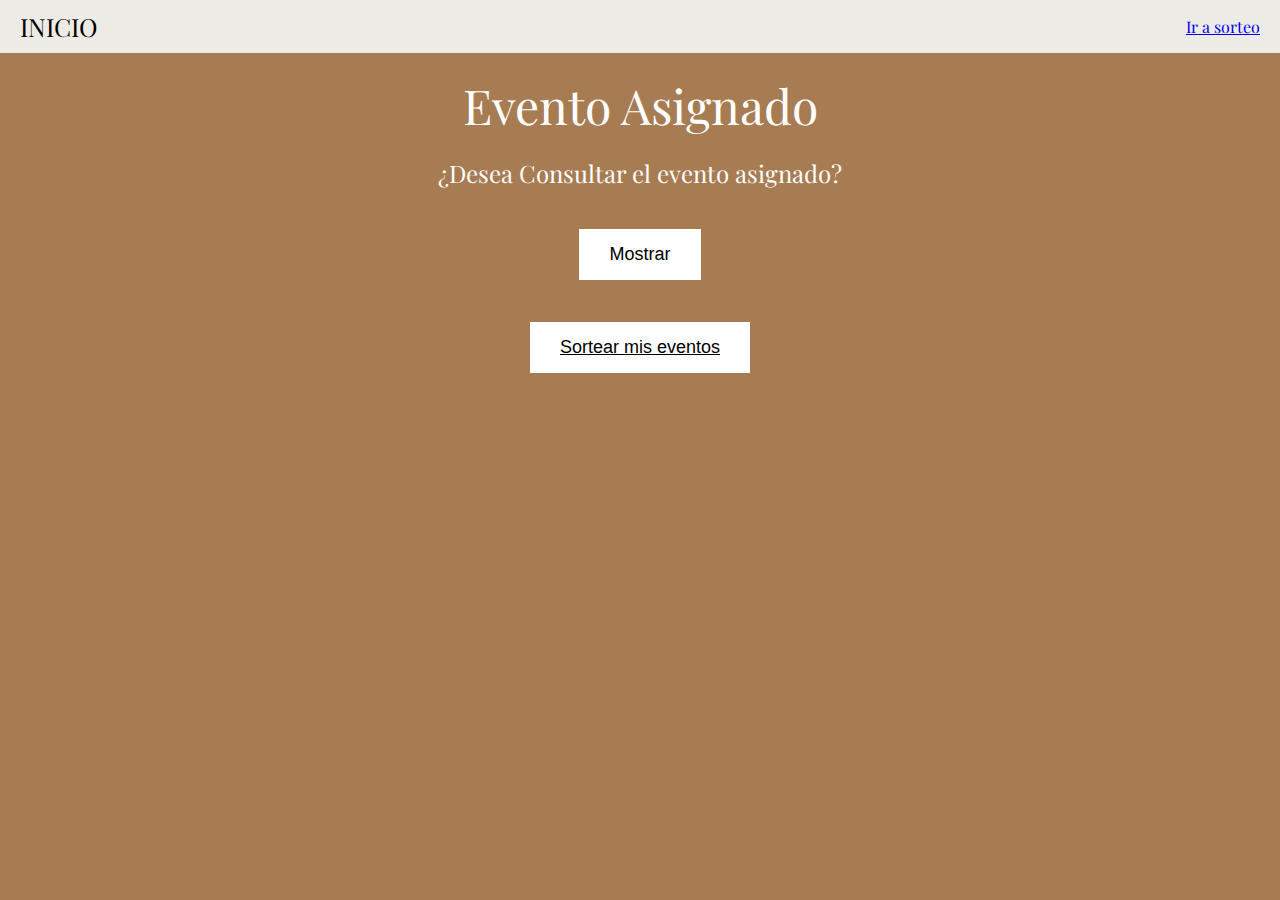
<file: asignacion.html>
<!DOCTYPE html> <!--Mariana-->
<html lang="es">
<head>
    <meta charset="UTF-8">
    <meta name="viewport" content="width=device-width, initial-scale=1.0">
    <title>Evento Asignado</title>
    <link rel="stylesheet" href="styles.css">
    <link href="https://fonts.googleapis.com/css2?family=Playfair+Display:wght@400;700&display=swap" rel="stylesheet">
    <style>
        body {
            background-color: #A77C53;
            margin: 0;
            padding: 0;
        }
    </style>
</head>
<body>
    <div class="header-bar">
        <div class="header">INICIO</div>
        <a href="sorteo.html">Ir a sorteo</a>
    
    </div>
    <div class="container" id="container">
        <div class="title">Evento Asignado</div>
        <div class="subtitle">¿Desea Consultar el evento asignado?</div>
        <button class="button" onclick="mostrarDetalles()">Mostrar</button><br><br>
        <a class="button" href="sorteo.html">Sortear mis eventos</a> 
    </div>
    <div class="content" id="content">
        <div class="poster" id="poster">
            <img src="ajr.jpeg" alt="Event Poster">
        </div>
        <div class="detalles" id="detalles">
            <form>
                <label for="evento">Evento:</label>
                <input type="text" id="evento" name="evento"><br><br>
                <label for="fecha">Fecha:</label>
                <input type="text" id="fecha" name="fecha"><br><br>
                <label for="hora">Hora:</label>
                <input type="text" id="hora" name="hora"><br><br>
                <label for="lugar">Lugar:</label>
                <input type="text" id="lugar" name="lugar">
                <button type="button" onclick="ocultarDetalles()">OCULTAR</button>
            </form>
        </div>
    </div>
    <script src="script.js"></script>
</body>
</html>
</file>
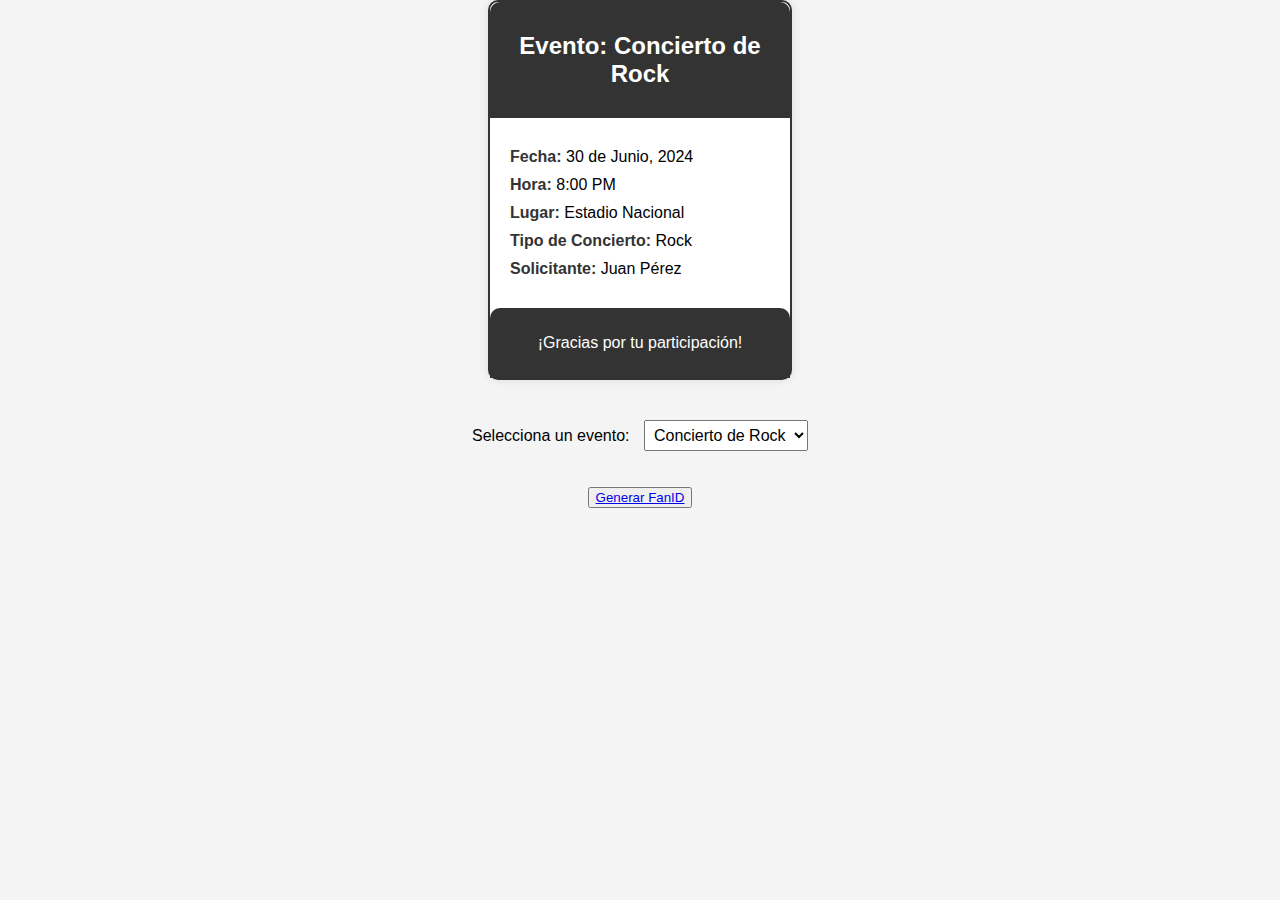
<file: Entrada_Evento.html>
<!DOCTYPE html>
<html lang="es">
<head>
    <meta charset="UTF-8">
    <meta name="viewport" content="width=device-width, initial-scale=1.0">
    <title>Boleto de Evento</title>
    <link rel="stylesheet" href="Entrada_Evento.css">
</head>
<body>
    <div class="ticket">
        <div class="ticket-header">
            <h2>Evento: <span id="evento-titulo">Concierto de Rock</span></h2>
        </div>
        <div class="ticket-body">
            <p><strong>Fecha:</strong> <span id="evento-fecha">30 de Junio, 2024</span></p>
            <p><strong>Hora:</strong> <span id="evento-hora">8:00 PM</span></p>
            <p><strong>Lugar:</strong> <span id="evento-lugar">Estadio Nacional</span></p>
            <p><strong>Tipo de Concierto:</strong> <span id="evento-tipo">Rock</span></p>
            <p><strong>Solicitante:</strong> Juan Pérez</p>
        </div>
        <div class="ticket-footer">
            <p>¡Gracias por tu participación!</p>
        </div>
    </div>
    <div class="event-selector">
        <label for="eventos">Selecciona un evento:</label>
        <select id="eventos" onchange="actualizarBoleto()">
            <option value="rock">Concierto de Rock</option>
            <option value="jazz">Concierto de Jazz</option>
            <option value="pop">Concierto de Pop</option>
        </select>
    </div><br><br>
        <button class="login-button">
            <a class="login-button" href="Generar_FanID.html">Generar FanID</a> 
        </button>
   
    <script src="Entrada_Evento.js"></script>
</body>
</html>
</file>
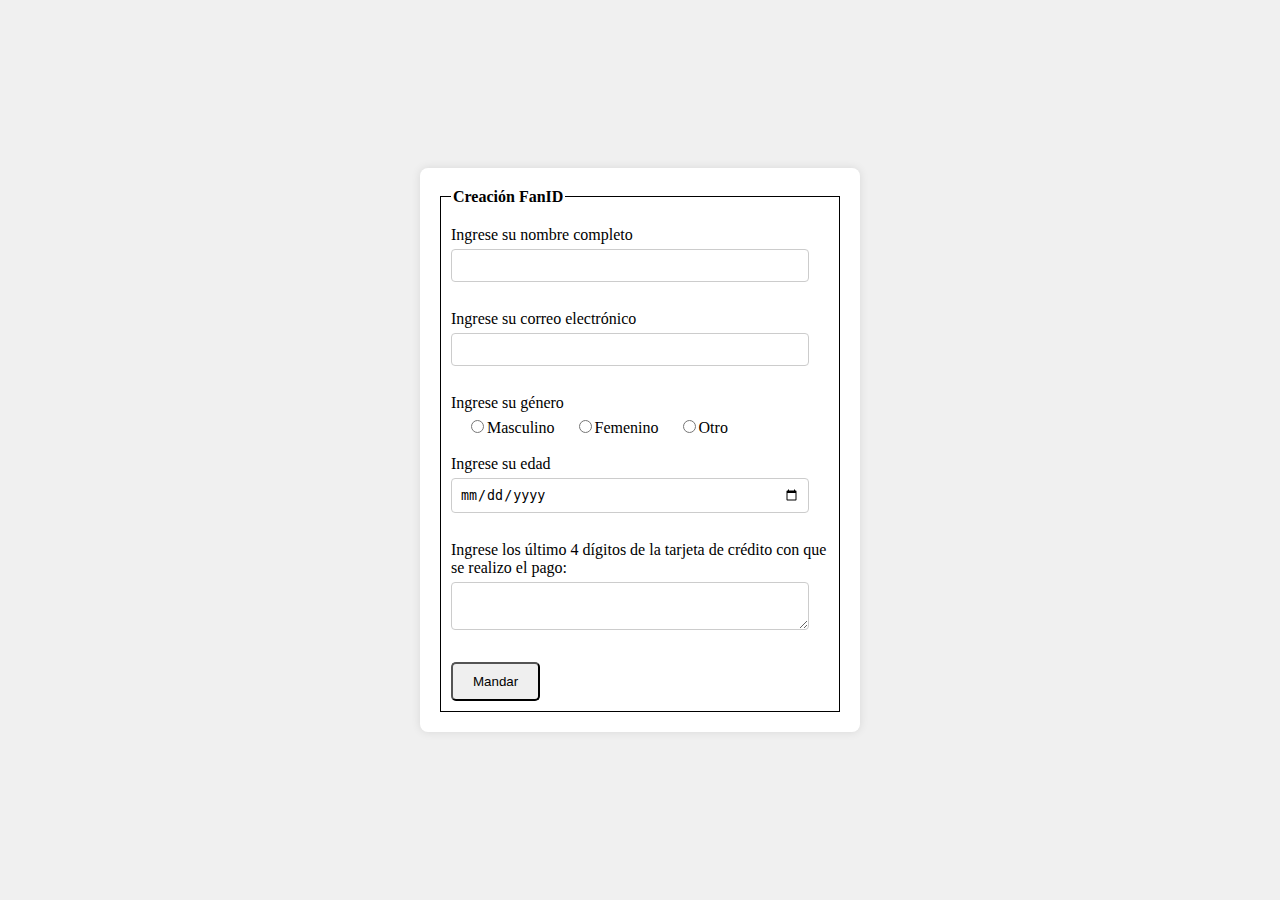
<file: FanID.html>
<!DOCTYPE html>
<html>
    <head>
        <title>HTML Form</title>
        <style>
            body {
                display: flex;
                justify-content: center;
                align-items: center;
                height: 100vh;
                margin: 0;
                background-color: #f0f0f0;
            }

            form {
                width: 400px;
                background-color: #fff;
                padding: 20px;
                border-radius: 8px;
                box-shadow: 0 0 10px
                    rgba(0, 0, 0, 0.1);
            }

            fieldset {
                border: 1px solid black;
                padding: 10px;
                margin: 0;
            }

            legend {
                font-weight: bold;
                margin-bottom: 10px;
            }

            label {
                display: block;
                margin-bottom: 5px;
            }

            input[type="text"],
            input[type="email"],
            input[type="password"],
            textarea,
            input[type="date"] {
                width: calc(100% - 20px);
                padding: 8px;
                margin-bottom: 10px;
                box-sizing: border-box;
                border: 1px solid #ccc;
                border-radius: 4px;
            }

            input[type="radio"] {
                margin-left: 20px;
            }

            input[type="submit"] {
                padding: 10px 20px;

                border-radius: 5px;
                cursor: pointer;
            }
        </style>
    </head>
    <body>
        <form>
            <fieldset>
                <legend>
                    Creación FanID
                </legend>
        
                <label
                    >Ingrese su nombre completo</label
                >
                <input type="text" name="name" /><br><br>
                <label>Ingrese su correo electrónico</label>
                <input type="text" correo="name" />
                <br><br>
                <label>Ingrese su género</label>
                <input
                    type="radio"
                    name="gender"
                    value="male"
                />Masculino

                <input
                    type="radio"
                    name="gender"
                    value="female"
                />Femenino
                <input
                    type="radio"
                    name="gender"
                    value="others"
                />Otro
                <br><br>
                <label
                    >Ingrese su edad</label
                >
                <input type="date" name="dob" />
                <br><br>
                <label>Ingrese los último 4 dígitos
                    de la tarjeta de crédito con que se realizo el pago:</label>
                <textarea
                    name="address"
                ></textarea><br><br>
                <input
                    type="submit"
                    value="Mandar"
                />
            </fieldset>
        </form>
    </body>
</html>
</file>
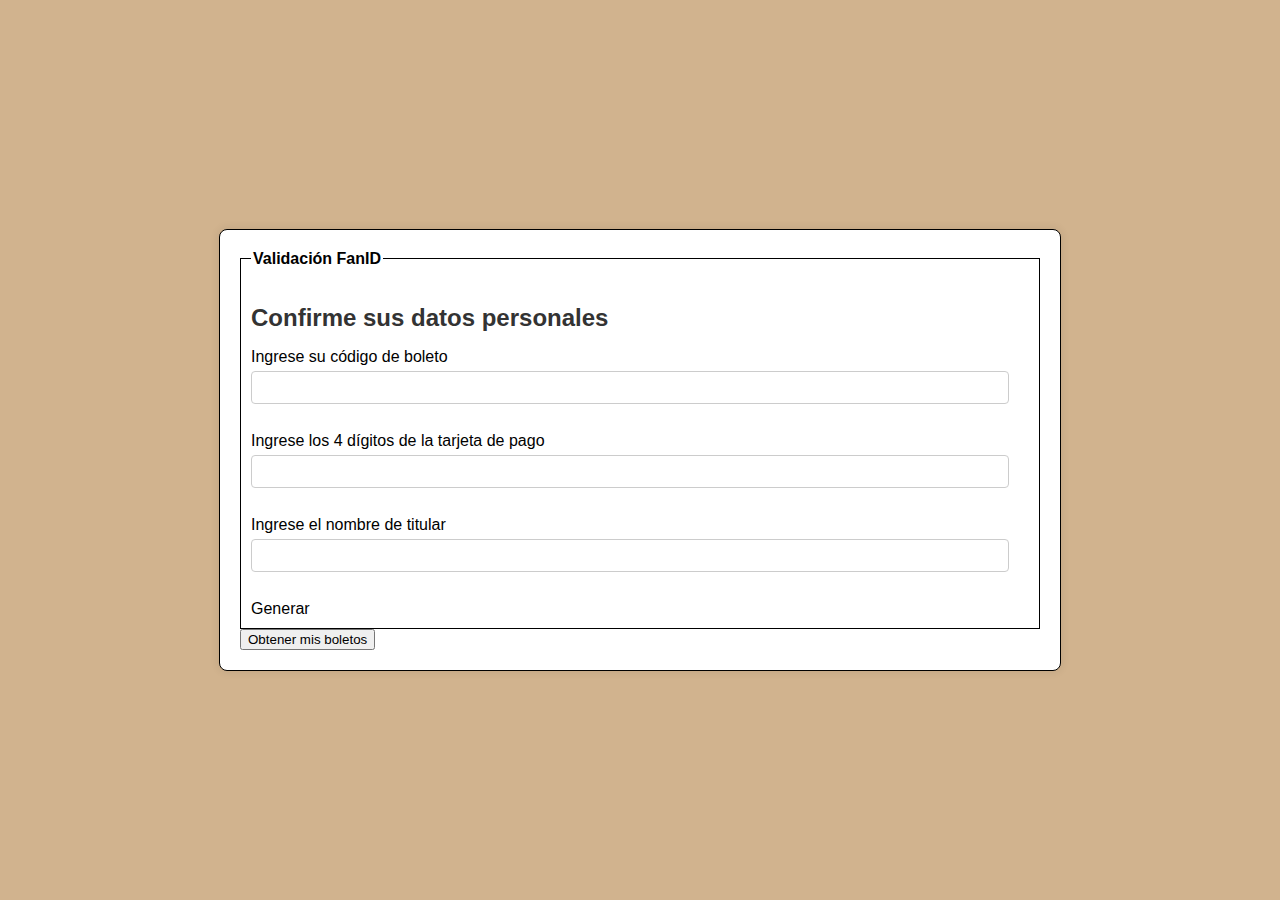
<file: Generar_FanID.html>
<!DOCTYPE html>
<html>
    <head>
        <meta charset="utf-8">
        <meta name="viewport" content="width=device-width">
        <title>HTML Form</title>
        <style>
            body {
                display: flex;
                justify-content: center;
                align-items: center;
                height: 100vh;
                margin: 0;
                background-color: #d1b38e; /* Fondo color arena */
                font-family: 'Arial', sans-serif; /* Tipo de letra */
            }

            form {
                width: 800px;
                background-color: #fff;
                padding: 20px;
                border-radius: 8px;
                box-shadow: 0 0 10px rgba(0, 0, 0, 0.1);
                border: 1px solid #000; /* Borde negro */
            }

            fieldset {
                border: 1px solid black;
                padding: 10px;
                margin: 0;
            }

            legend {
                font-weight: bold;
                margin-bottom: 10px;
            }

            h1 {
                color: #333; /* Color del texto */
                font-size: 24px;
            }

            label {
                display: block;
                margin-bottom: 5px;
                color: #000; /* Color del texto */
            }

            input[type="text"],
            input[type="email"],
            input[type="password"],
            textarea,
            input[type="date"] {
                width: calc(100% - 20px);
                padding: 8px;
                margin-bottom: 10px;
                box-sizing: border-box;
                border: 1px solid #ccc;
                border-radius: 4px;
            }

            input[type="radio"] {
                margin-left: 20px;
            }

            input[type="submit"] {
                padding: 10px 20px;
                background-color: #000; /* Fondo negro */
                color: #fff; /* Texto blanco */
                border: none;
                border-radius: 5px;
                cursor: pointer;
                text-decoration: none; /* Sin subrayado */
            }

            a {
                color: #000; /* Color del enlace */
                text-decoration: none;
            }

            a:hover {
                text-decoration: underline; /* Subrayado al pasar el mouse */
            }
        </style>
    </head>
    <body>
        <form>
            <fieldset>
                <legend>
                    Validación FanID
                </legend>
                <h1>Confirme sus datos personales</h1>
        
                <label>Ingrese su código de boleto</label>
                <input type="text" name="boleto" /><br><br>
                
                <label>Ingrese los 4 dígitos de la tarjeta de pago</label>
                <input type="text" name="tarjeta" /><br><br>
                
                <label>Ingrese el nombre de titular</label>
                <input type="text" name="titular" /><br><br>
                   
                <a href="QR.html">Generar</a>
            </fieldset>
            <button class="login-button">
                <a class="login-button" href="Boleto2.html">Obtener mis boletos</a> 
            </button>
        </form>
    </body>
</html>
</file>
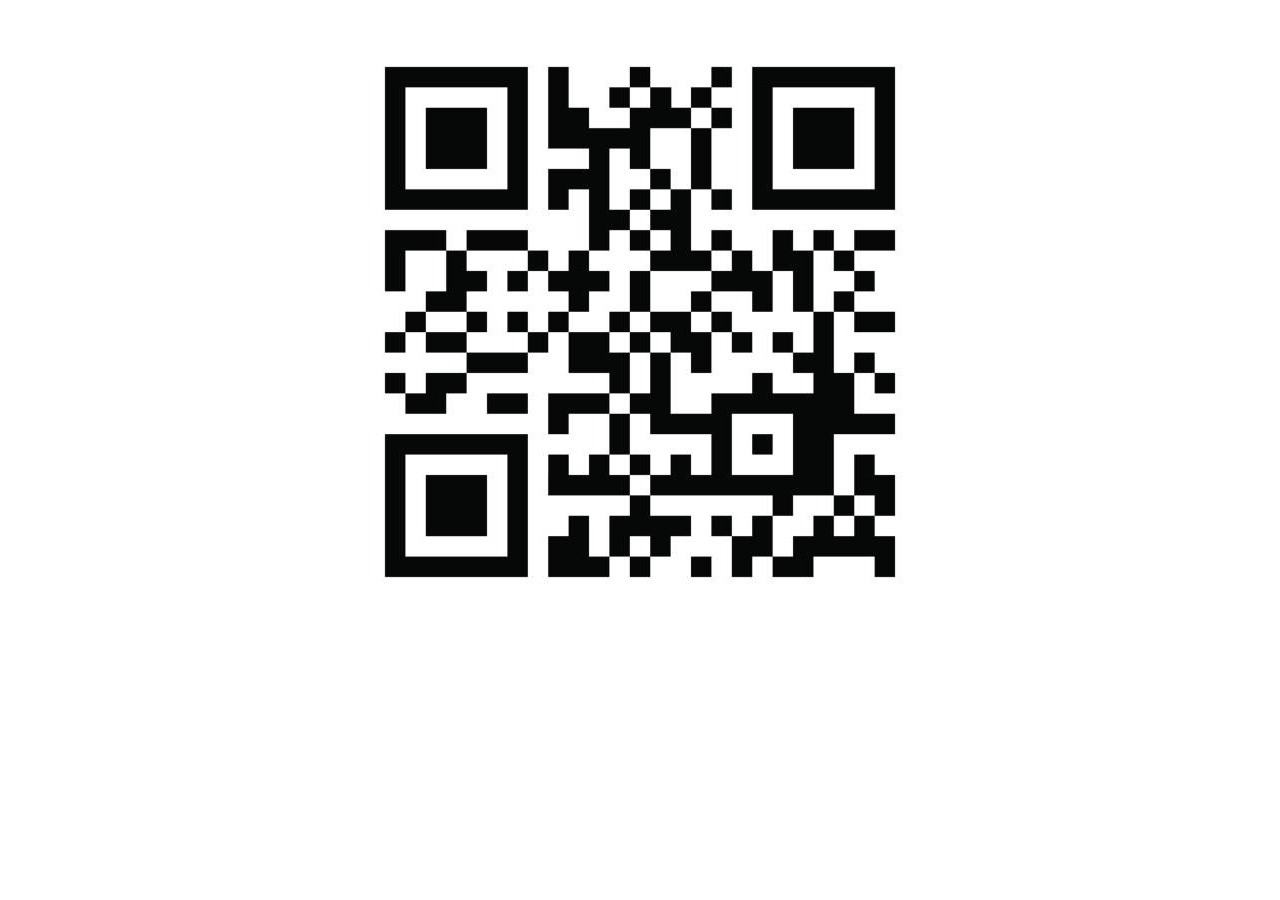
<file: QR.html>
<!DOCTYPE html>
<html>
    <head><meta charset="utf-8">
        <meta name="viewport" content="width=device-width">
        <title>FanIdQR</title>
       
    </head>
    <body>
    
        <p style="text-align:center;"><img src="cuerre.jpg" alt="Logo InternetCtrl"></p>
  
    </body>
</html>
<img src="cuerre. />
</file>
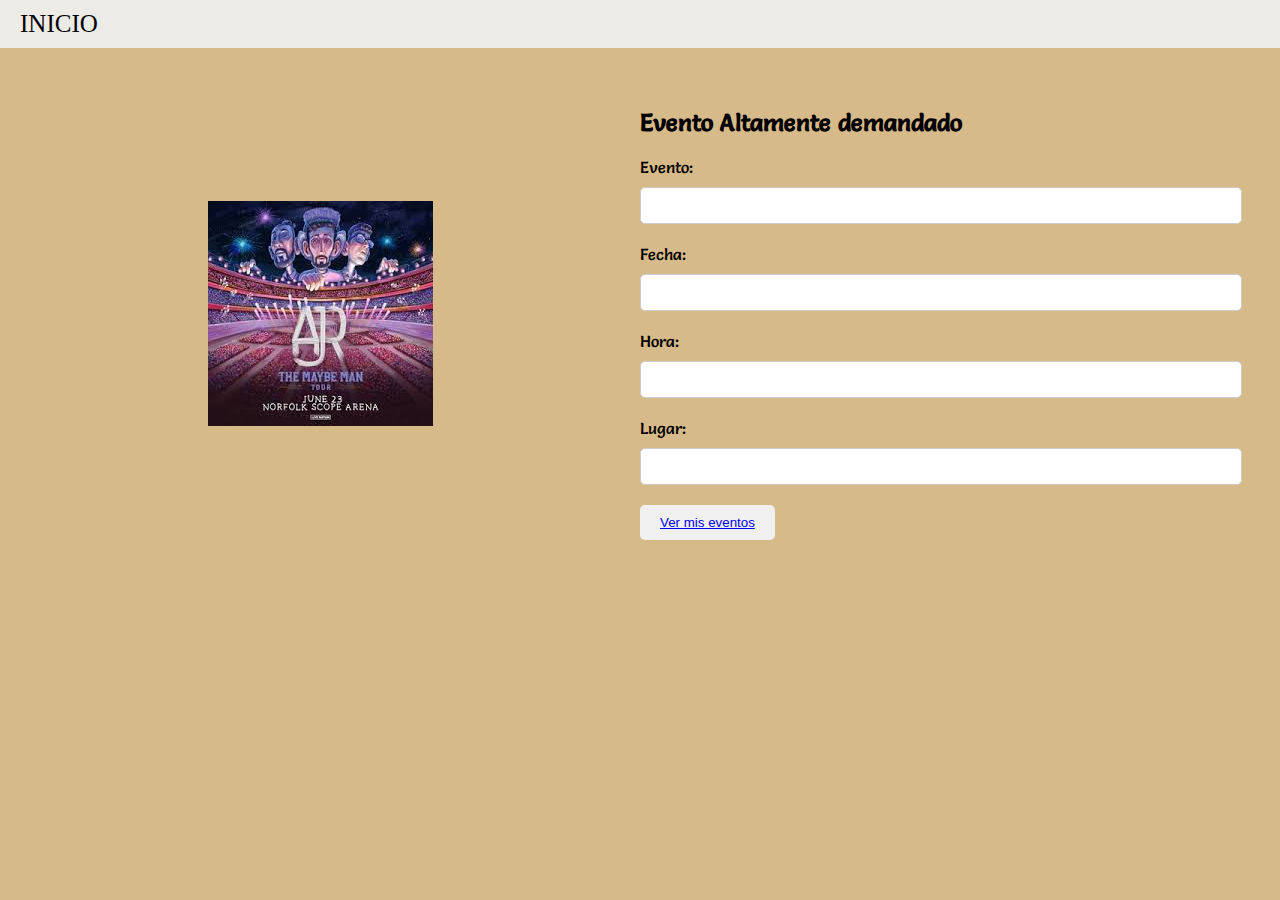
<file: sorteo.html>
<!DOCTYPE html> <!--Mariana-->
<html lang="es">
<head>
    <meta charset="UTF-8">
    <meta name="viewport" content="width=device-width, initial-scale=1.0">
    <title>Evento</title>
    <link rel="stylesheet" href="sorteo.css">
</head>
<body>
    <div class="header-bar">
        <div class="header">INICIO</div>
        <!-- <a href="asignación.html">Asignacion</a>
        <a href="sorteo.html">Sorteo</a>
        <a href="sorteo.html">Sorteo</a>
        <a href="sorteo.html">Sorteo</a>
        <a href="sorteo.html">Sorteo</a>
        <a href="sorteo.html">Sorteo</a> -->
    </div>
    <div class="container">
        <div class="left">
            <img src="ajr.jpeg" alt="Evento Imagen">
        </div>
        <div class="right">
            <h2>Evento Altamente demandado</h2>
            <form>
                <label for="evento">Evento:</label>
                <input type="text" id="evento" name="evento">
                
                <label for="fecha">Fecha:</label>
                <input type="text" id="fecha" name="fecha">
                
                <label for="hora">Hora:</label>
                <input type="text" id="hora" name="hora">
                
                <label for="lugar">Lugar:</label>
                <input type="text" id="lugar" name="lugar">
                
                <button class="login-button">
                    <a class="login-button" href="Entrada_Evento.html">Ver mis eventos</a> 
                </button>
            </form>
        </div>
    </div>
</body>
</html>
</file>
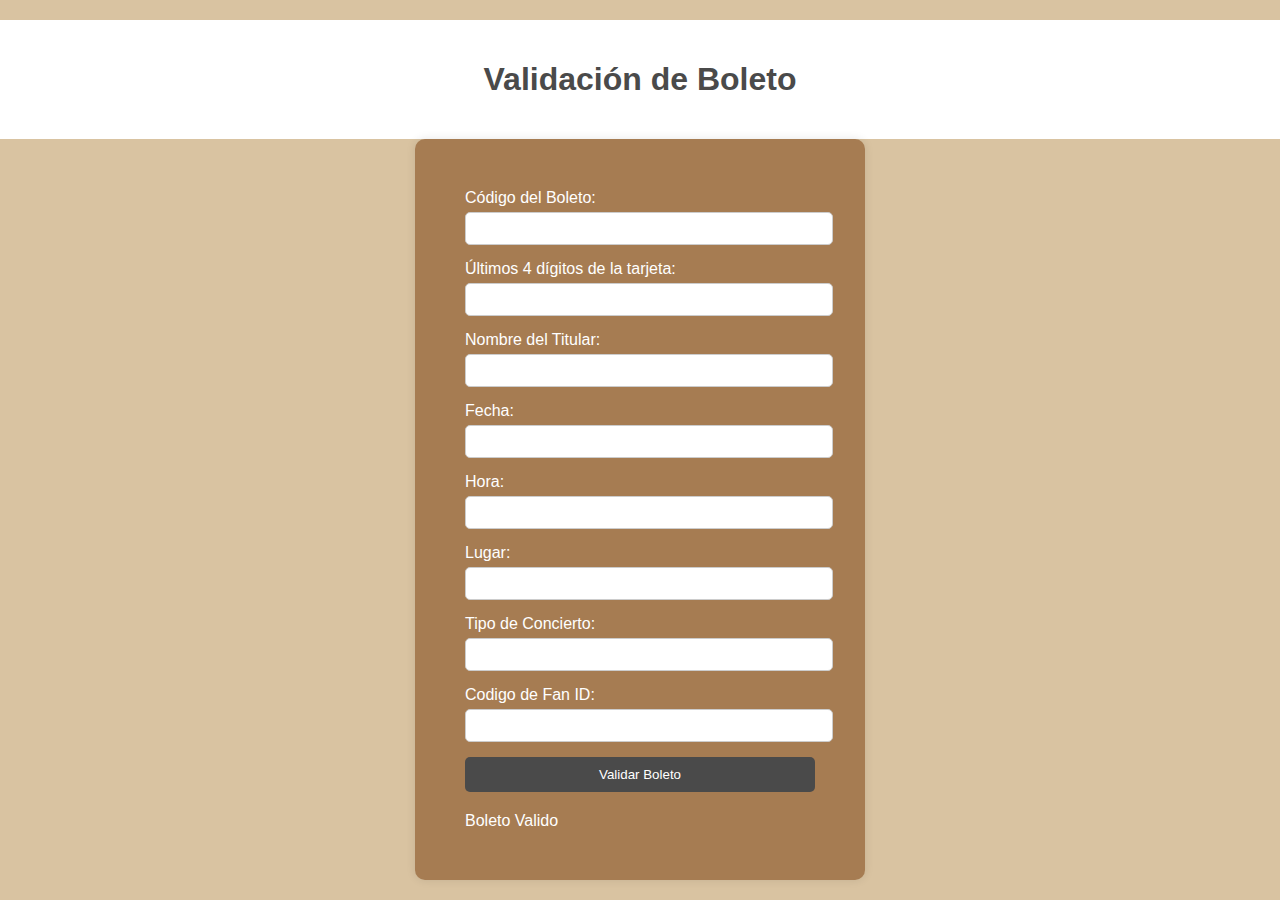
<file: Validar_boleto.html>
<!DOCTYPE html>
<html lang="es">
<head>
    <meta charset="UTF-8">
    <meta name="viewport" content="width=device-width, initial-scale=1.0">
    <title>Validación de Boleto</title>
    <link rel="stylesheet" href="Validar_boleto.css">
</head>
<body>
    <header>
        <h1>Validación de Boleto</h1>
    </header>
    <main>
        <section>
            <form id="validationForm">
                <div class="form-group">
                    <label for="ticketCode">Código del Boleto:</label>
                    <input type="text" id="ticketCode" name="ticketCode" required>
                </div>
                <div class="form-group">
                    <label for="cardDigits">Últimos 4 dígitos de la tarjeta:</label>
                    <input type="text" id="cardDigits" name="cardDigits" required>
                </div>
                <div class="form-group">
                    <label for="ticketHolder">Nombre del Titular:</label>
                    <input type="text" id="ticketHolder" name="ticketHolder" required>
                </div>
                <div class="form-group">
                    <label for="ticketHolder">Fecha:</label>
                    <input type="text" id="ticketHolder" name="ticketHolder" required>
                </div>
                <div class="form-group">
                    <label for="ticketHolder">Hora:</label>
                    <input type="text" id="ticketHolder" name="ticketHolder" required>
                </div>
                <div class="form-group">
                    <label for="ticketHolder">Lugar:</label>
                    <input type="text" id="ticketHolder" name="ticketHolder" required>
                </div>
                <div class="form-group">
                    <label for="ticketHolder">Tipo de Concierto:</label>
                    <input type="text" id="ticketHolder" name="ticketHolder" required>
                </div>
                <div class="form-group">
                    <label for="ticketHolder">Codigo de Fan ID:</label>
                    <input type="text" id="ticketHolder" name="ticketHolder" required>
                </div>
                <button type="submit">Validar Boleto</button>
            </form>
            <div id="validationResult">Boleto Valido</div>
        </section>
    </main>
</body>
</html>
</file>
<file: styles.css>
body {
    margin: 0;
    font-family: 'Playfair Display', serif;
}

.header-bar {
    display: flex; /* Hace que los elementos dentro de header-bar sean flexibles */
    justify-content: space-between; /* Distribuye los elementos horizontalmente */
    align-items: center; /* Centra verticalmente los elementos */
    width: 100%;
    background-color:#EDEBE6;
    padding: 10px 20px;
    box-sizing: border-box;
}

.header {
    font-size: 25px;
    color: black;
}

.container {
    display: flex;
    flex-direction: column;
    align-items: center;
    justify-content: center;
    background-color: #A77C53;
    color: white;
    padding: 20px;
}

.title {
    font-size: 48px;
    margin-bottom: 20px;
}

.subtitle {
    font-size: 24px;
    margin-bottom: 40px;
}

.button {
    padding: 15px 30px;
    font-size: 18px;
    color: black;
    background-color: white;
    border: none;
    cursor: pointer;
    font-family: 'Arial', sans-serif;
}
.container .button a{
    text-decoration: none;
}
.button:hover {
    background-color: #ddd;
}

.content {
    display: flex;
    justify-content: center;
    align-items: center;
    background-color: #A77C53;
    padding: 20px;
    gap: 20px;
    display: none; /* Initially hidden */
}

.poster {
    flex: 1;
    display: flex;
    justify-content: center;
    align-items: center;
}

.poster img {
    max-width: 100%;
    height: auto;
    border-radius: 10px;
}

.detalles {
    flex: 1;
    background-color: #DCC895;
    padding: 20px;
    border-radius: 10px;
    width: 300px;
    box-shadow: 0 4px 8px rgba(0, 0, 0, 0.1);
    color: black;
    display: flex;
    flex-direction: column;
}

.detalles form {
    display: flex;
    flex-direction: column;
}

.detalles label {
    font-size: 18px;
    margin: 5px 0;
}

.detalles input {
    padding: 10px;
    font-size: 16px;
    margin: 5px 0 15px 0;
    border: 1px solid #ccc;
    border-radius: 5px;
    width: 100%;
    box-sizing: border-box;
}

.detalles button {
    padding: 10px;
    background-color: #ECECEC;
    border: none;
    border-radius: 5px;
    cursor: pointer;
}

.detalles button:hover {
    background-color: #ccc;
}
</file>
<file: Entrada_Evento.css>
body {
    font-family: Arial, sans-serif;
    display: flex;
    flex-direction: column;
    align-items: center;
    height: 100vh;
    margin: 0;
    background-color: #f4f4f4;
}

.ticket {
    width: 300px;
    border: 2px solid #333;
    border-radius: 10px;
    background-color: #fff;
    box-shadow: 0 0 10px rgba(0, 0, 0, 0.1);
    margin-bottom: 20px;
}

.ticket-header, .ticket-footer {
    background-color: #333;
    color: #fff;
    text-align: center;
    padding: 10px;
    border-top-left-radius: 10px;
    border-top-right-radius: 10px;
}

.ticket-body {
    padding: 20px;
}

.ticket-body p {
    margin: 10px 0;
}

.ticket-body strong {
    color: #333;
}

.event-selector {
    margin-top: 20px;
}

.event-selector label {
    margin-right: 10px;
}

.event-selector select {
    padding: 5px;
    font-size: 16px;
}
</file>
<file: sorteo.css>
@import url('https://fonts.googleapis.com/css2?family=Salsa&display=swap');
body {
    font-family: "Salsa", sans-serif;
    margin: 0;
    padding: 0;
    background-color: #D7BA8A;
}

.container {
    display: flex;
    flex-direction: row;
    justify-content: space-between;
    padding: 20px;
}

.left {
    flex: 1;
    display: flex;
    justify-content: center;
    align-items: center;
}

.right {
    flex: 1;
    background-color: #D7BA8A;
    padding: 20px;
    border-radius: 10px;
}

.right h2 {
    font-size: 24px;
    margin-bottom: 20px;
}

.right label {
    display: block;
    margin-bottom: 10px;
}

.right input {
    width: calc(100% - 20px);
    padding: 10px;
    margin-bottom: 20px;
    border-radius: 5px;
    border: 1px solid #ccc;
}

.right button {
    padding: 10px 20px;
    background-color: #f0f0f0;
    border: none;
    border-radius: 5px;
    cursor: pointer;
}
/*
.header-bar {
    display: flex; /* Hace que los elementos dentro de header-bar sean flexibles 
    justify-content: space-between; /* Distribuye los elementos horizontalmente 
    align-items: center; /* Centra verticalmente los elementos 
    width: 100%;
    background-color:#EDEBE6;
    padding: 10px 20px;
    box-sizing: border-box;
}*/
.header-bar {
    display: flex; /* Hace que los elementos dentro de header-bar sean flexibles */
    justify-content: space-between; /* Distribuye los elementos horizontalmente */
    align-items: center; /* Centra verticalmente los elementos */
    width: 100%;
    background-color:#EDEBE6;
    padding: 10px 20px;
    box-sizing: border-box;
}
.header-bar a{
    text-decoration: none;
    color: black;
}

.header {
    font-size: 25px;
    color: black;
    font-family: 'Playfair Display', serif;
}
</file>
<file: Validar_boleto.css>
body {
    font-family: Arial, sans-serif;
    background-color: #D9C3A1;
    margin: 0;
    padding: 20;
    display: flex;
    flex-direction: column;
    align-items: center;
    justify-content: center;
    height: 100vh;
}

header {
    background-color: #FFFFFF;
    width: 100%;
    padding: 20px 0;
    text-align: center;
    margin-top: 0;
}

main {
    background-color: #A67C52;
    padding: 50px;
    border-radius: 10px;
    box-shadow: 0 0 10px rgba(0, 0, 0, 0.1);
    width: 350px;
}


h1 {
    color: #4A4A4A;
}

.form-group {
    margin-bottom: 15px;
}

label {
    display: block;
    margin-bottom: 5px;
    color: #FFFFFF;
}

input {
    width: 100%;
    padding: 8px;
    border: 1px solid #CCCCCC;
    border-radius: 5px;
}

button {
    width: 100%;
    padding: 10px;
    background-color: #4A4A4A;
    color: #FFFFFF;
    border: none;
    border-radius: 5px;
    cursor: pointer;
}

button:hover {
    background-color: #333333;
}

#validationResult {
    margin-top: 20px;
    color: #FFFFFF;
}
</file>
